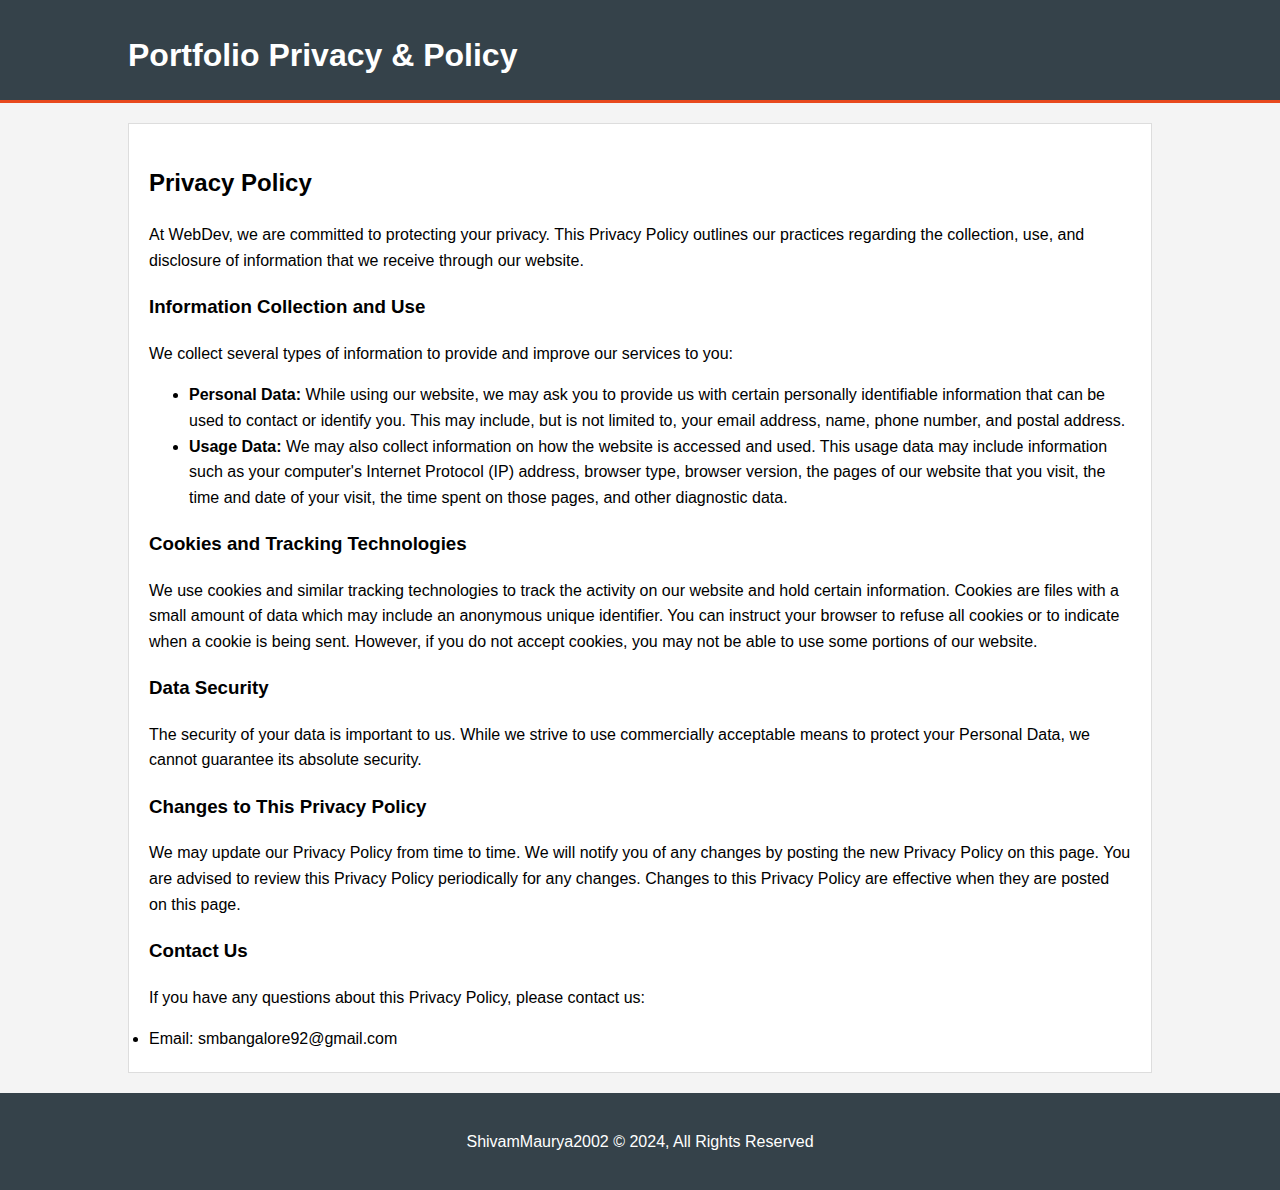
<file: Privacy and policy.html>
<!DOCTYPE html>
<html lang="en">
    
<head>
    <meta charset="UTF-8">
    <meta name="viewport" content="width=device-width, initial-scale=1.0">
    <title>Privacy Policy</title>
    <link rel="stylesheet" href="Privacy and policy.css">
</head>
    
<body>
    
    <header>
        <div class="container">
            <div id="branding">
                <h1><span class="highlight">Portfolio</span> Privacy & Policy</h1>
            </div>
        </div>
    </header>
    
    <div class="container">
        
        <div class="content">
            
            <h2>Privacy Policy</h2>
            
            <p>
                At WebDev, we are committed to protecting your privacy. This Privacy Policy outlines our practices regarding the collection, 
                use, and disclosure of information that we receive through our website.
            </p>
            
            <h3>Information Collection and Use</h3>
            
            <p>
                We collect several types of information to provide and improve our services to you:
            </p>
            
            <ul>
                
                <li><strong>Personal Data:</strong> 
                    While using our website, we may ask you to provide us with certain personally identifiable information that can be used to contact or identify you. 
                    This may include, but is not limited to, your email address, name, phone number, and postal address.
                </li>
                
                <li><strong>Usage Data:</strong> 
                    We may also collect information on how the website is accessed and used. 
                    This usage data may include information such as your computer's Internet Protocol (IP) address, browser type, browser version, 
                    the pages of our website that you visit, the time and date of your visit, the time spent on those pages, and other diagnostic data.
                </li>
                
            </ul>
            
            <h3>Cookies and Tracking Technologies</h3>
            
            <p>
                We use cookies and similar tracking technologies to track the activity on our website and hold certain information. 
                Cookies are files with a small amount of data which may include an anonymous unique identifier. 
                You can instruct your browser to refuse all cookies or to indicate when a cookie is being sent. However, 
                if you do not accept cookies, you may not be able to use some portions of our website.
            </p>
            
            <h3>Data Security</h3>
            
            <p>
                The security of your data is important to us. While we strive to use commercially acceptable means to protect your Personal Data, 
                we cannot guarantee its absolute security.
            </p>
            
            <h3>Changes to This Privacy Policy</h3>
            <p>We may update our Privacy Policy from time to time. We will notify you of any changes by posting the new Privacy Policy on this page. You are advised to review this Privacy Policy periodically for any changes. Changes to this Privacy Policy are effective when they are posted on this page.</p>
            <h3>Contact Us</h3>
            <p>If you have any questions about this Privacy Policy, please contact us:</p>
            <li>Email: smbangalore92@gmail.com</li>
            
        </div>
        
    </div>
    
    <footer>
        <p>ShivamMaurya2002 &copy; 2024, All Rights Reserved</p>
    </footer>
    
</body>
    
</html>
</file>
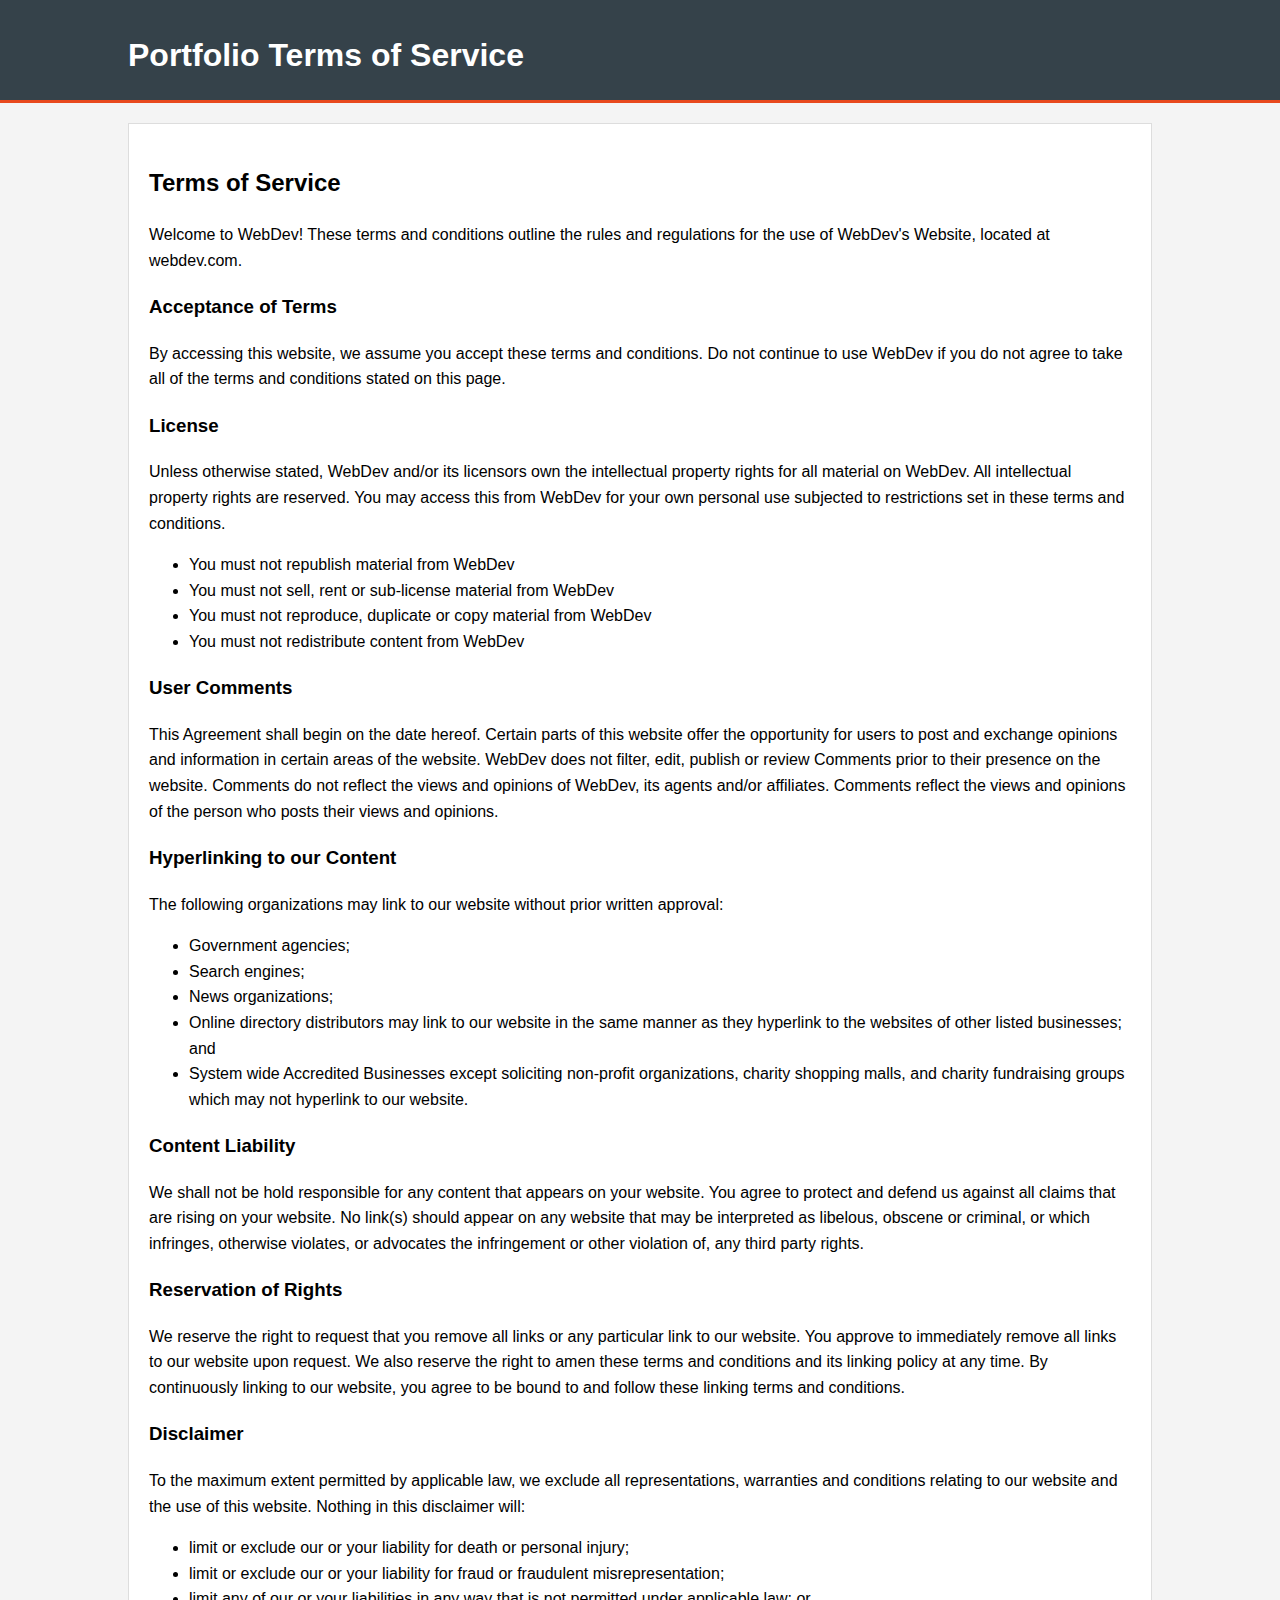
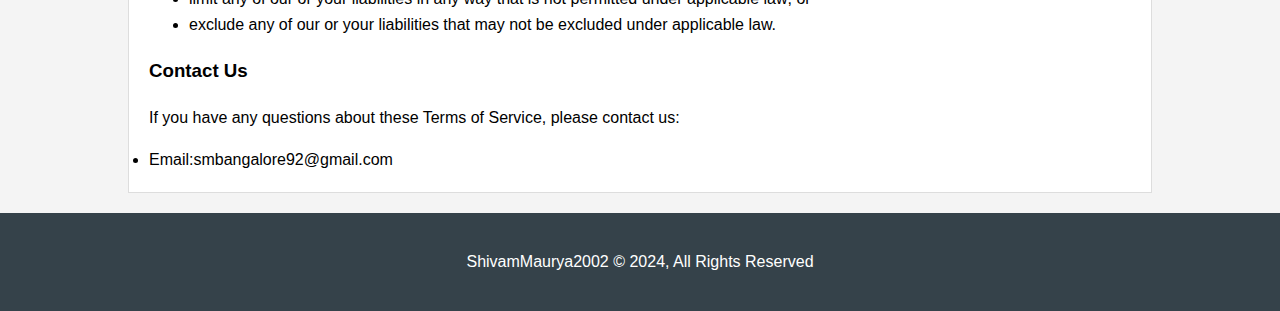
<file: Terms of Services.html>
<!DOCTYPE html>

<html lang="en">
    
<head>
    <meta charset="UTF-8">
    <meta name="viewport" content="width=device-width, initial-scale=1.0">
    <title>Terms of Service</title>
    <link rel="stylesheet" href="Terms of Services.css">
</head>
    
<body>
    
    <header>
        <div class="container">
            <div id="branding"> 
                <h1>
                    <span class="highlight">Portfolio</span> Terms of Service
                </h1>
            </div>
        </div>
    </header>
    
    <div class="container">
        
        <div class="content">
           
            <h2>Terms of Service</h2>
           
            <p>
                Welcome to WebDev! These terms and conditions outline the rules and regulations for the use of WebDev's Website, located at webdev.com.
            </p>
           
            <h3>Acceptance of Terms</h3>
           
            <p>
                By accessing this website, we assume you accept these terms and conditions. 
                Do not continue to use WebDev if you do not agree to take all of the terms and conditions stated on this page.
            </p>
           
            <h3>License</h3>
            
            <p>
                Unless otherwise stated, WebDev and/or its licensors own the intellectual property rights for all material on WebDev. 
                All intellectual property rights are reserved. 
                You may access this from WebDev for your own personal use subjected to restrictions set in these terms and conditions.
            </p>
          
            <ul>
                <li>You must not republish material from WebDev</li>
                <li>You must not sell, rent or sub-license material from WebDev</li>
                <li>You must not reproduce, duplicate or copy material from WebDev</li>
                <li>You must not redistribute content from WebDev</li>
            </ul>
           
            <h3>User Comments</h3>
            
            <p>
                This Agreement shall begin on the date hereof. 
                Certain parts of this website offer the opportunity for users to post and exchange opinions and information in certain areas of the website. 
                WebDev does not filter, edit, publish or review Comments prior to their presence on the website. 
                Comments do not reflect the views and opinions of WebDev, its agents and/or affiliates. 
                Comments reflect the views and opinions of the person who posts their views and opinions.
            </p>
           
            <h3>Hyperlinking to our Content</h3>
            
            <p>The following organizations may link to our website without prior written approval:</p>
            
            <ul> 
                <li>Government agencies;</li>
                <li>Search engines;</li>
                <li>News organizations;</li>
                <li>Online directory distributors may link to our website in the same manner as they hyperlink to the websites of other listed businesses; and</li>
                <li>System wide Accredited Businesses except soliciting non-profit organizations, charity shopping malls, 
                    and charity fundraising groups which may not hyperlink to our website.</li>
            </ul>
           
            <h3>Content Liability</h3>
            
            <p>
                We shall not be hold responsible for any content that appears on your website. 
                You agree to protect and defend us against all claims that are rising on your website. 
                No link(s) should appear on any website that may be interpreted as libelous, obscene or criminal, or which infringes, otherwise violates, 
                or advocates the infringement or other violation of, any third party rights.
            </p>
           
            <h3>Reservation of Rights</h3>
            
            <p>
                We reserve the right to request that you remove all links or any particular link to our website. 
                You approve to immediately remove all links to our website upon request. 
                We also reserve the right to amen these terms and conditions and its linking policy at any time. 
                By continuously linking to our website, you agree to be bound to and follow these linking terms and conditions.
            </p>
           
            <h3>Disclaimer</h3>
           
            <p>
                To the maximum extent permitted by applicable law, we exclude all representations, 
                warranties and conditions relating to our website and the use of this website. Nothing in this disclaimer will:
            </p>
            
            <ul>
                <li>limit or exclude our or your liability for death or personal injury;</li>
                <li>limit or exclude our or your liability for fraud or fraudulent misrepresentation;</li>
                <li>limit any of our or your liabilities in any way that is not permitted under applicable law; or</li>
                <li>exclude any of our or your liabilities that may not be excluded under applicable law.</li>
            </ul>
           
            <h3>Contact Us</h3> 
           
            <p>If you have any questions about these Terms of Service, please contact us:</p>
            
            <li>Email:smbangalore92@gmail.com</li>
      
        </div>
        
    </div>
    
    <footer> 
        <p>
            ShivamMaurya2002 &copy; 2024, All Rights Reserved
        </p>
    </footer>
    
</body>
    
</html>
</file>
<file: Privacy and policy.css>
body {
     font-family: Arial, sans-serif;
     line-height: 1.6;
     margin: 0;
     padding: 0;
     background-color: #f4f4f4;
 }

 .container {
     width: 80%;
     margin: auto;
     overflow: hidden;
 }

 header {
     background: #35424a;
     color: #ffffff;
     padding-top: 30px;
     min-height: 70px;
     border-bottom: #e8491d 3px solid;
 }

 header a {
     color: #ffffff;
     text-decoration: none;
     text-transform: uppercase;
     font-size: 16px;
 }

 header ul {
     padding: 0;
     list-style: none;
 }

 header li {
     float: left;
     display: inline;
     padding: 0 20px 0 20px;
 }

 header #branding {
     float: left;
 }

 header #branding h1 {
     margin: 0;
 }

 .content {
     padding: 20px;
     background: #ffffff;
     margin-top: 20px;
     border: 1px solid #ddd;
 }

 footer {
     background: #35424a;
     color: #ffffff;
     text-align: center;
     padding: 20px;
     margin-top: 20px;
 }
</file>
<file: Terms of Services.css>
body {
      font-family: Arial, sans-serif;
      line-height: 1.6;
      margin: 0;
      padding: 0;
      background-color: #f4f4f4;
  }

  .container {
      width: 80%;
      margin: auto;
      overflow: hidden;
  }

  header {
      background: #35424a;
      color: #ffffff;
      padding-top: 30px;
      min-height: 70px;
      border-bottom: #e8491d 3px solid;
  }

  header a {
      color: #ffffff;
      text-decoration: none;
      text-transform: uppercase;
      font-size: 16px;
  }

  header ul {
      padding: 0;
      list-style: none;
  }

  header li {
      float: left;
      display: inline;
      padding: 0 20px 0 20px;
  }

  header #branding {
      float: left;
  }

  header #branding h1 {
      margin: 0;
  }

  .content {
      padding: 20px;
      background: #ffffff;
      margin-top: 20px;
      border: 1px solid #ddd;
  }

  footer {
      background: #35424a;
      color: #ffffff;
      text-align: center;
      padding: 20px;
      margin-top: 20px;
  }
</file>
